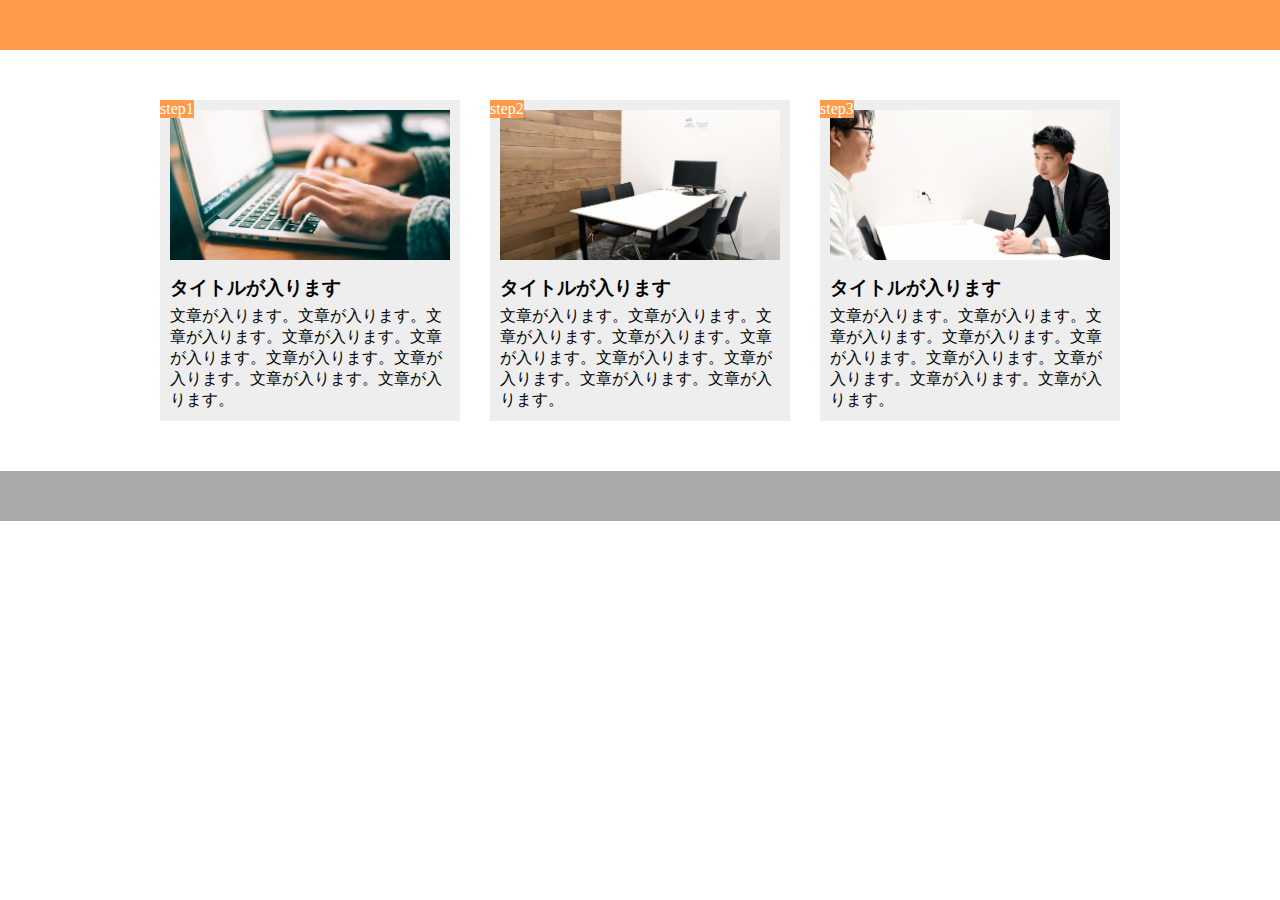
<file: chapter10_exercise/index.html>
<!DOCTYPE html>
<html lang="ja">
  <head>
    <meta charset="utf-8" />
    <link rel="stylesheet" href="style.css" />
    <title>９章演習問題</title>
  </head>

  <body>
    <header></header>
    <main>
      <div class="box-group">
        <div class="box">
          <span class="box-header">step1</span>
          <div class="box-image1"></div>
          <h3 class="box-title">タイトルが入ります</h3>
          <p class="box-text">文章が入ります。文章が入ります。文章が入ります。文章が入ります。文章が入ります。文章が入ります。文章が入ります。文章が入ります。文章が入ります。</p>
        </div>
        <div class="box">
          <span class="box-header">step2</span>
          <div class="box-image2"></div>
          <h3 class="box-title">タイトルが入ります</h3>
          <p class="box-text">文章が入ります。文章が入ります。文章が入ります。文章が入ります。文章が入ります。文章が入ります。文章が入ります。文章が入ります。文章が入ります。</p>
        </div>
        <div class="box">
          <span class="box-header">step3</span>
          <div class="box-image3"></div>
          <h3 class="box-title">タイトルが入ります</h3>
          <p class="box-text">文章が入ります。文章が入ります。文章が入ります。文章が入ります。文章が入ります。文章が入ります。文章が入ります。文章が入ります。文章が入ります。</p>
        </div>
      </div>
    </main>
    <footer></footer>
  </body
</file>
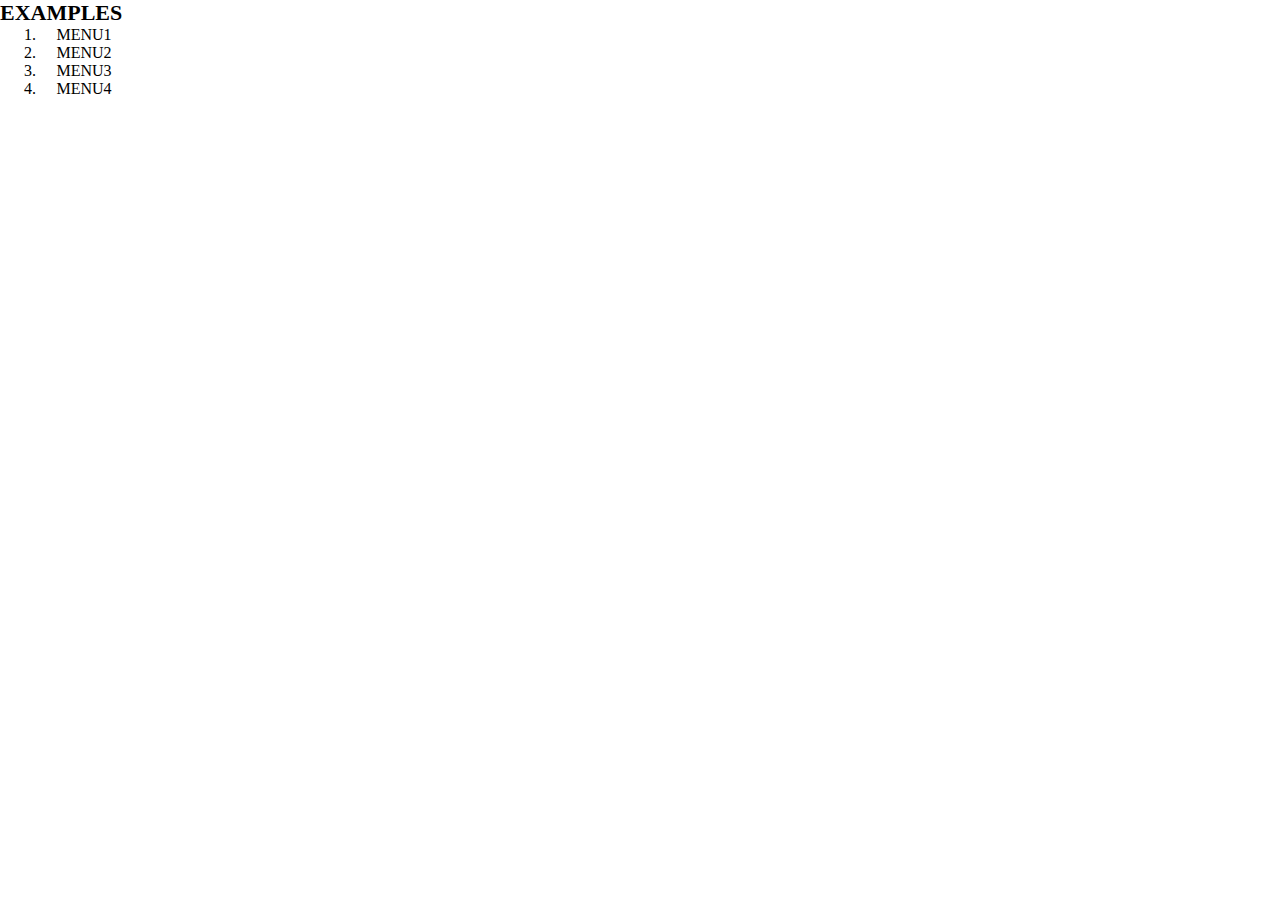
<file: chapter5_test/index.html>
<!DOCTYPE html>
<html lang="ja">
  <head>
    <meta charset="UTF-8" />
    <!-- CSSファイルの読込 -->
    <link rel="stylesheet" href="style.css" />
    <title>chapter5</title>
  </head>
  <body>
  <header>
    <h1 class="headline">EXAMPLES</h1>
    <nav class="nav">
      <ol class="list">
        <li class="list-item">MENU1</li>
        <li class="list-item">MENU2</li>
        <li class="list-item">MENU3</li>
        <li class="list-item">MENU4</li>
      </ol>
    </nav>
  </header>
  </body>
</html>
</file>
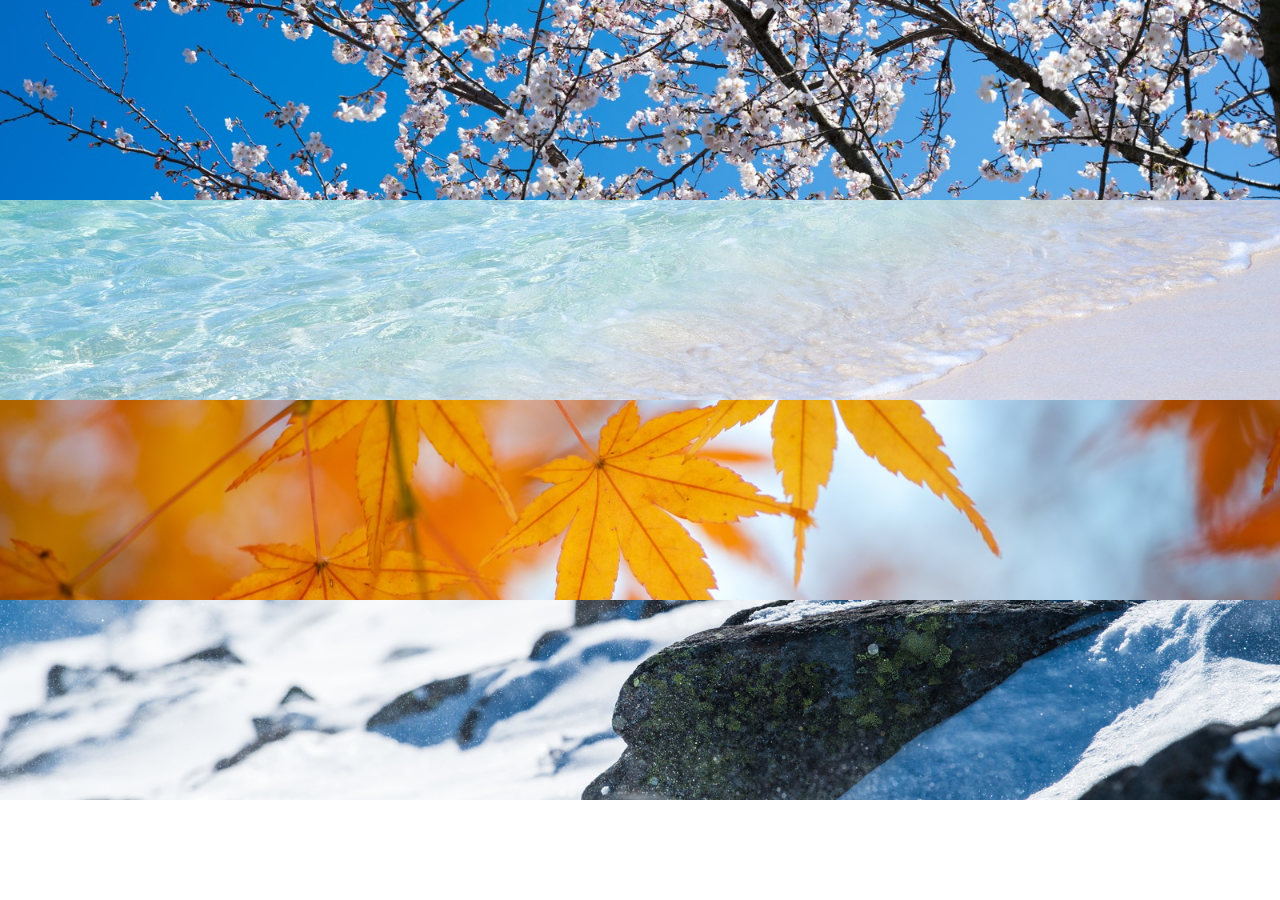
<file: chapter6_exercise/index.html>
<!DOCTYPE html>
<html lang="ja">
  <head>
    <meta charset="UTF-8" />
    <!-- CSSファイルの読込 -->
    <link rel="stylesheet" href="style.css" />
    <title>sample</title>
  </head>

<header class="main-visual">
  <div class="visual1"></div>
  <div class="visual2"></div>
  <div class="visual3"></div>
  <div class="visual4"></div>
</div>
</file>
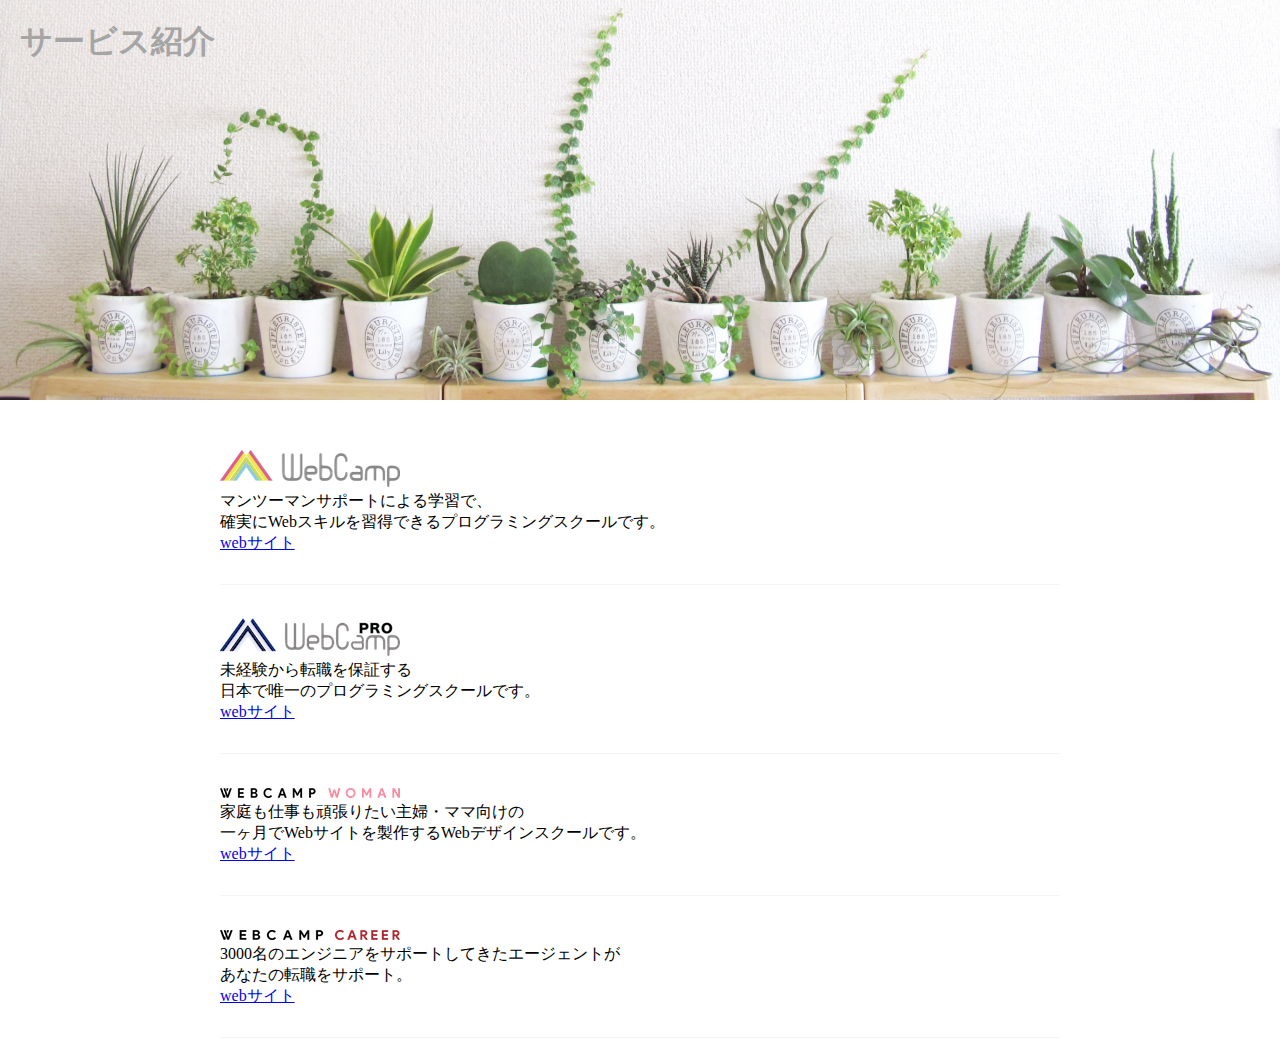
<file: chapter7_exercise/index.html>
<!DOCTYPE html>
<html lang="ja">
  <head>
    <meta charset="utf-8" />
    <link rel="stylesheet" href="style.css" />
    <title>７章演習問題</title>
  </head>

  <body>
    <header>
      <h1 class="page-header">サービス紹介</h1>
    </header>

    <main>
      <section class="main-box1">
        <img href="index.html" src="img/wc-logo.png"/>
        <p class="main-text">
          マンツーマンサポートによる学習で、<br>
          確実にWebスキルを習得できるプログラミングスクールです。
        </p>
        <a class="main-link" href="index.html">webサイト</a>
      </section>

      <section class="main-box2">
        <img href="index.html" src="img/wcp-logo.png"/>
        <p class="main-text">
          未経験から転職を保証する<br>
          日本で唯一のプログラミングスクールです。
        </p>
        <a class="main-link" href="index.html">webサイト</a>
      </section>


      <section class="main-box3">
        <img href="index.html" src="img/wcw-logo.png"/>
        <p class="main-text">
          家庭も仕事も頑張りたい主婦・ママ向けの<br>
          一ヶ月でWebサイトを製作するWebデザインスクールです。
        </p>
        <a class="main-link" href="index.html">webサイト</a>
      </section>


      <section class="main-box4">
        <img href="index.html" src="img/wcc-logo.png"/>
        <p class="main-text">
          3000名のエンジニアをサポートしてきたエージェントが<br>
          あなたの転職をサポート。
        </p>
        <a class="main-link" href="index.html">webサイト</a>
      </section>
    </main>
</file>
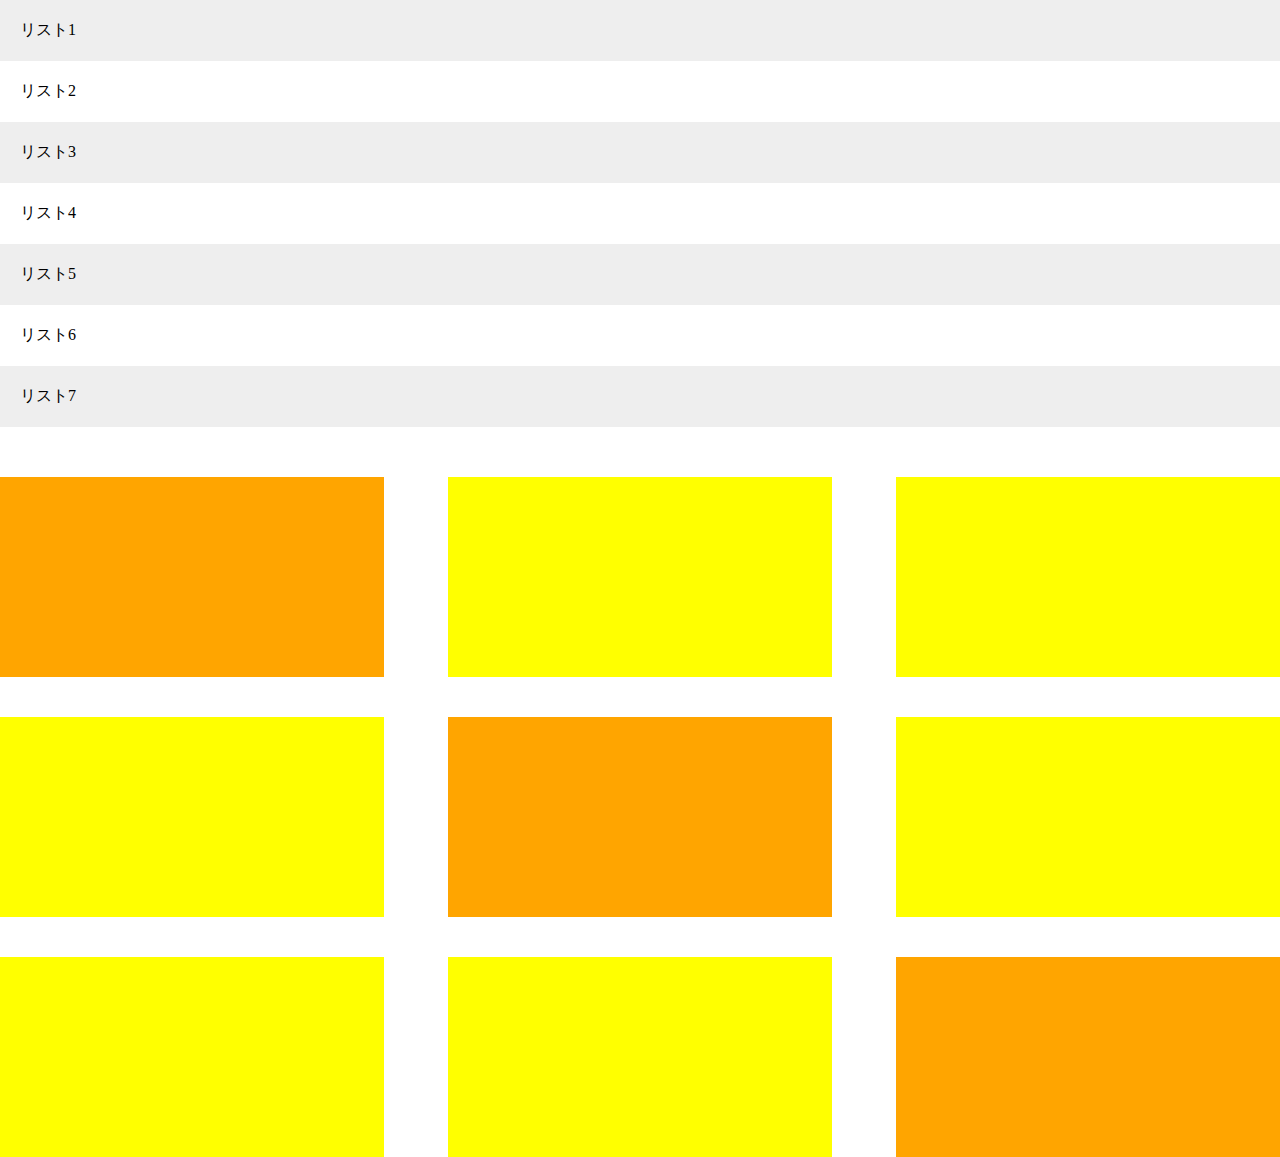
<file: chapter8_exercise/index.html>
<!DOCTYPE html>
<html lang="ja">
  <head>
    <meta charset="UTF-8" />
    <!-- CSSファイルの読込 -->
    <link rel="stylesheet" href="style.css" />
    <title>８章演習問題</title>
  </head>

  <body>
    <main>
      <ul class="list-group">
        <li class="list-group-item">リスト1</li>
        <li class="list-group-item">リスト2</li>
        <li class="list-group-item">リスト3</li>
        <li class="list-group-item">リスト4</li>
        <li class="list-group-item">リスト5</li>
        <li class="list-group-item">リスト6</li>
        <li class="list-group-item">リスト7</li>
      </ul>
      
      <div class="box-group">
        <div class="box"></div>
        <div class="box"></div>
        <div class="box"></div>
        <div class="box"></div>
        <div class="box"></div>
        <div class="box"></div>
        <div class="box"></div>
        <div class="box"></div>
        <div class="box"></div>
      </div>
    </main>
  </body>
</html>
</file>
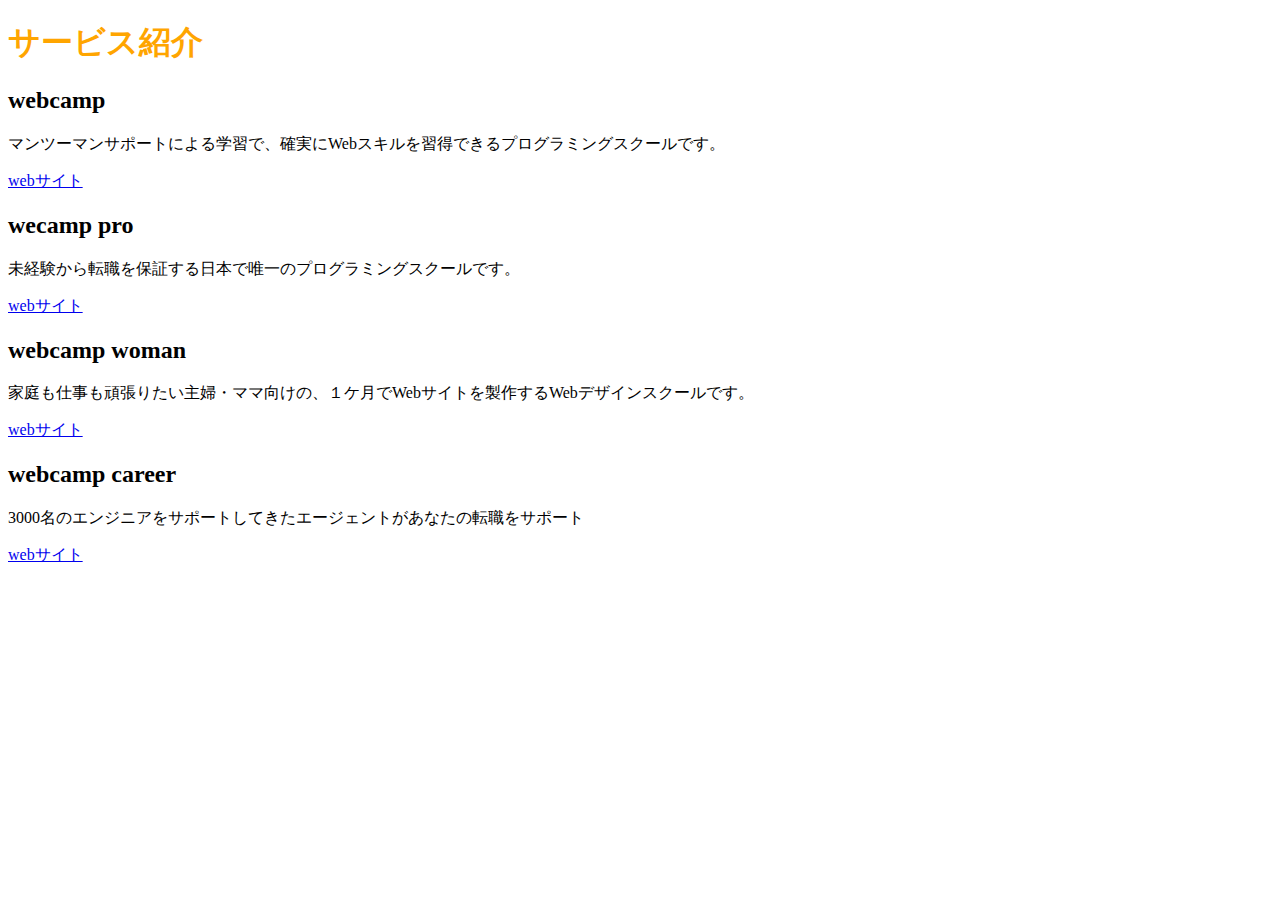
<file: chapter2_exercise.html>
<!DOCTYPE HTML>
<html lang="ja">
  <head>
    <meta charset="UTF-8" />
    <title>チャプター２エクササイズ</title>
    <link rel="stylesheet" href="chapter2_exercise.css" />
  </head>

  <body>
    <h1 id=title-id>サービス紹介</h1>

    <h2>webcamp</h2>
    <p>マンツーマンサポートによる学習で、確実にWebスキルを習得できるプログラミングスクールです。</p>
    <a href="https://">webサイト</a>

    <h2>wecamp pro</h2>
    <p>未経験から転職を保証する日本で唯一のプログラミングスクールです。</p>
    <a href="https://">webサイト</a>

    <h2>webcamp woman</h2>
    <p>家庭も仕事も頑張りたい主婦・ママ向けの、１ケ月でWebサイトを製作するWebデザインスクールです。</p>
    <a href="https://">webサイト</a>

    <h2>webcamp career</h2>
    <p>3000名のエンジニアをサポートしてきたエージェントがあなたの転職をサポート</p>
    <a href="https://">webサイト</a>

  </body>
</html>
</file>
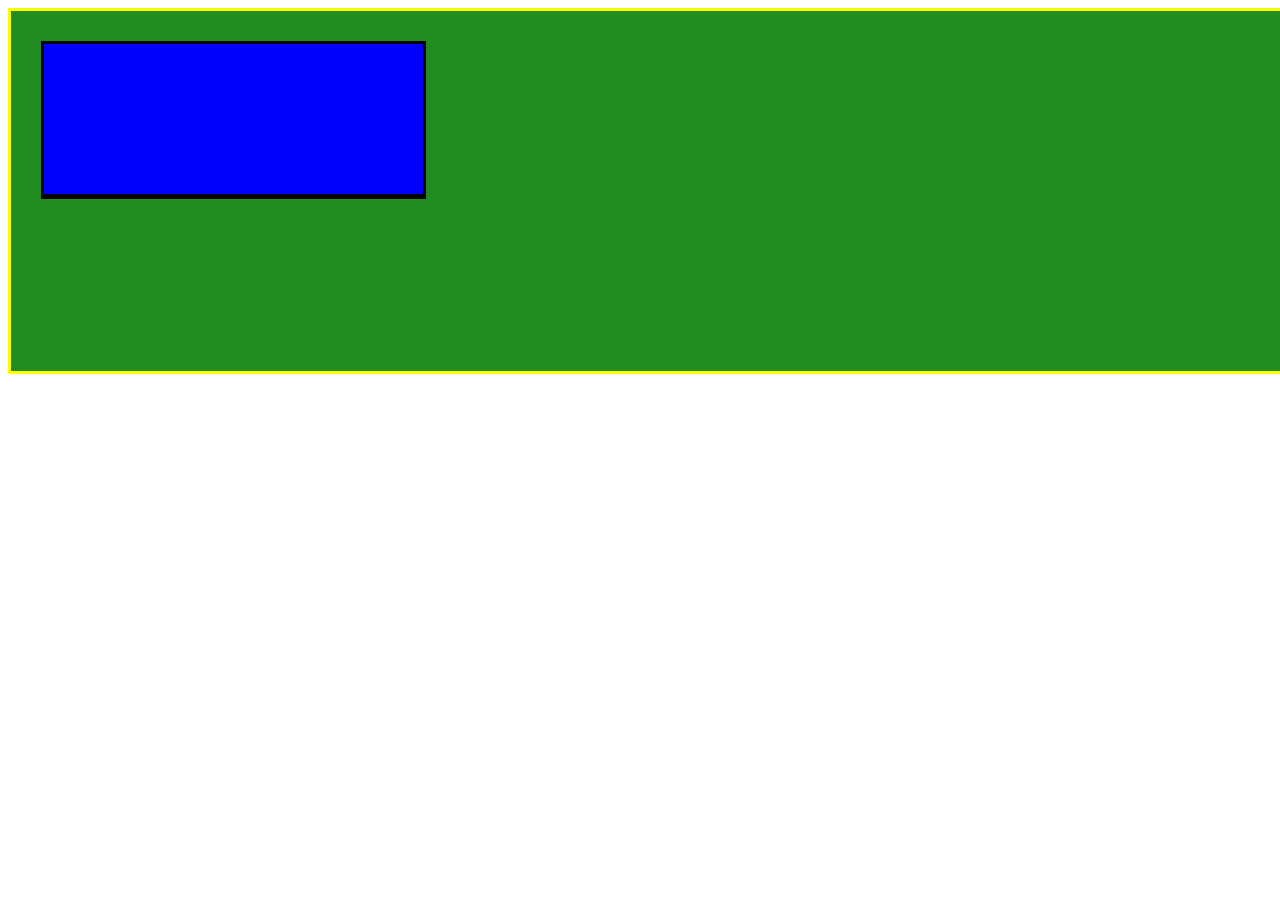
<file: box/box.html>
<!DOCTYPE html>
<html lang="ja">
  <head>
    <meta charset="UTF-8" />
    <!-- CSSファイルの読み込み -->
    <link rel="stylesheet" href="box.css" />
    <title>BOX</title>
  </head>

  <body>
    <!-- box1用のdiv -->
    <div class="box1">
      <div class="box2"></div>
    </div>
  </body>
</html>
</file>
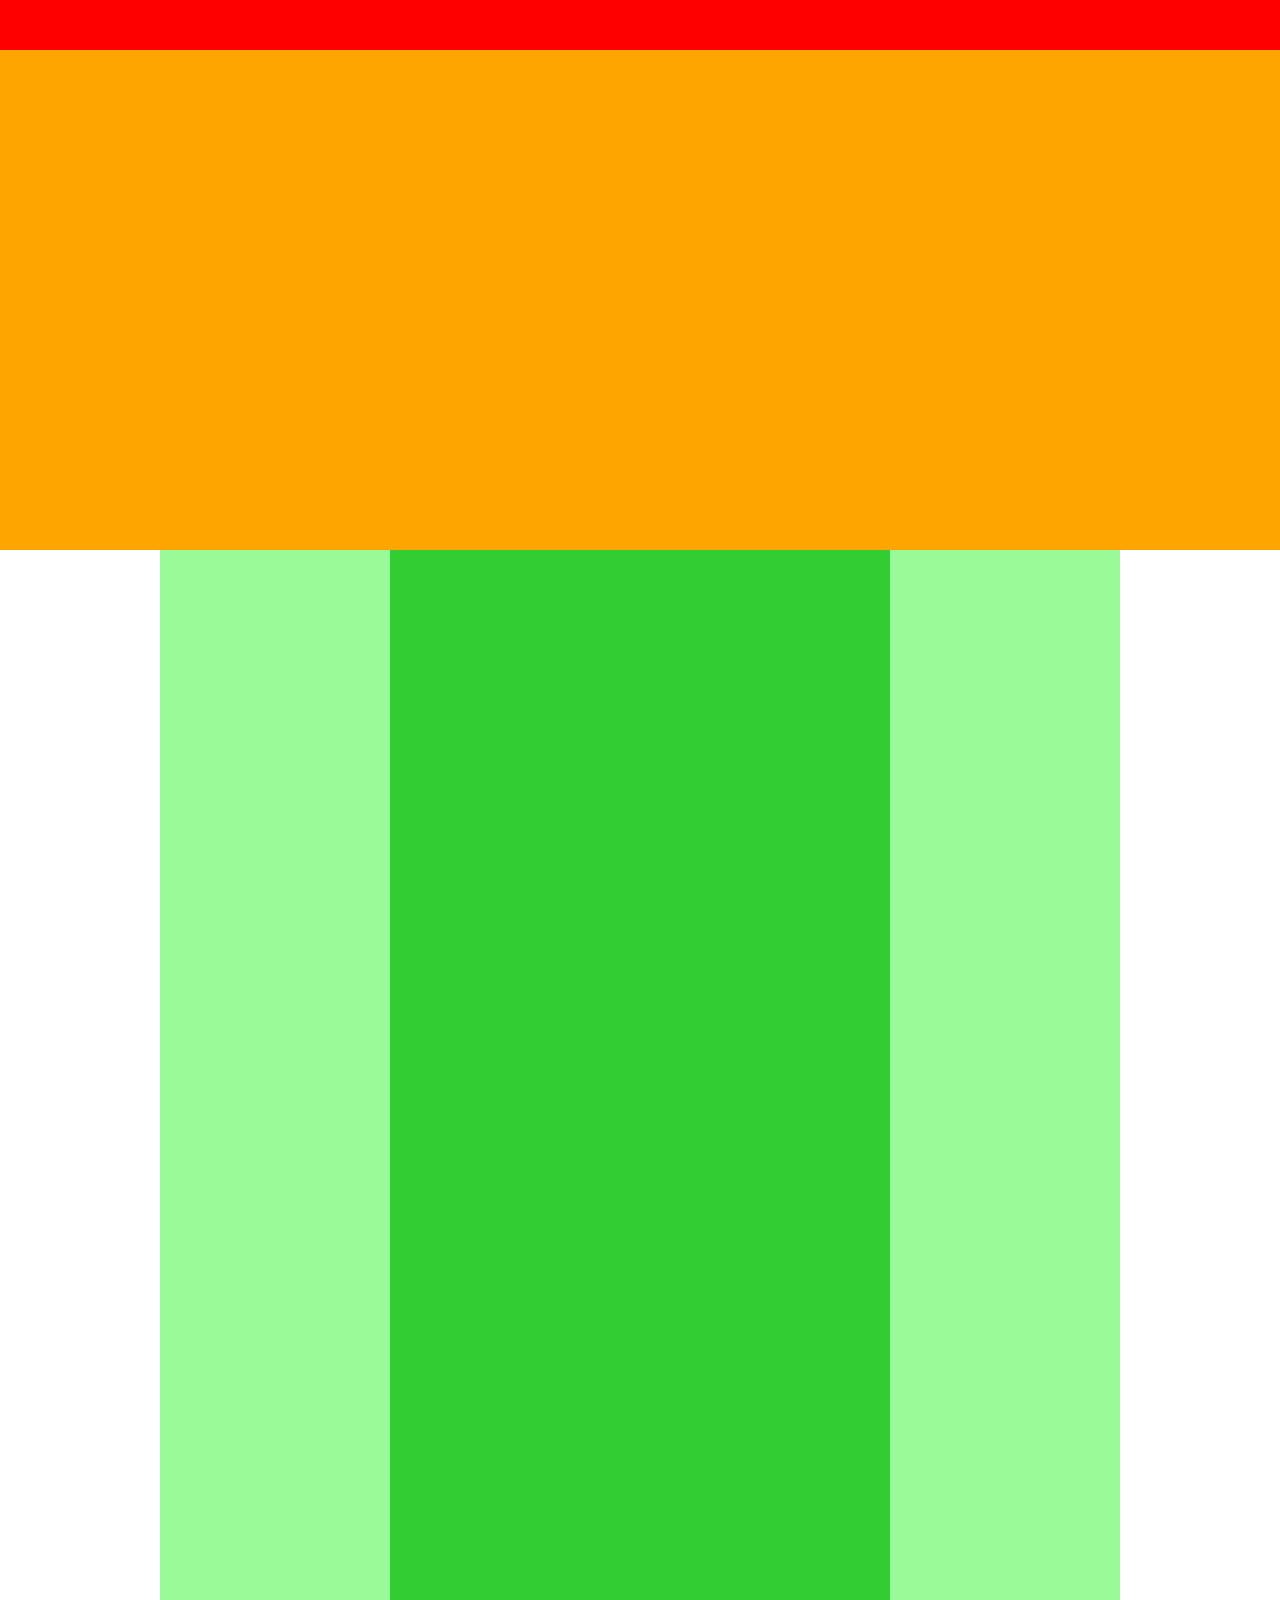
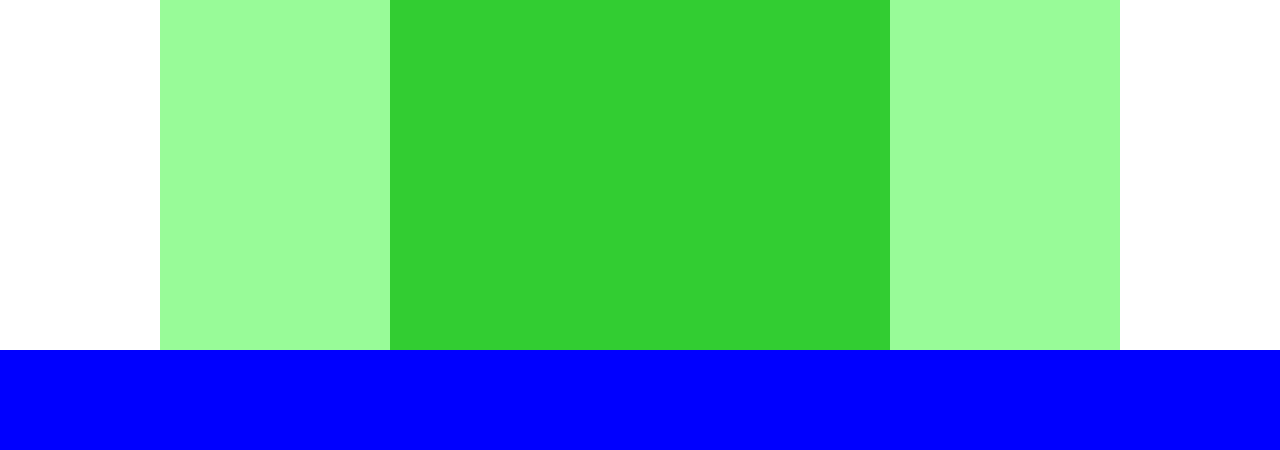
<file: chapter4_exercise/guide.html>
<!DOCTYPE html>
<html lang="ja">
  <head>
    <meta charset="UTF-8" />
    <!-- CSSファイルの読込 -->
    <link rel="stylesheet" href="style.css" />
    <title>guide</title>
  </head>

  <body>
    <!-- header用のdiv -->
    <div class="header"></div>

    <!-- main-visual用のdiv-->
    <div class="main-visual"></div>

    <!-- main用のdiv -->
    <div class="main">
      <div class="sidebar1"></div>
      <div class="blog"></div>
      <div class="sidebar2"></div>
    </div>

    <!-- footer用のdiv-->
    <div class="footer"></div>

  </body>
</html>
</file>
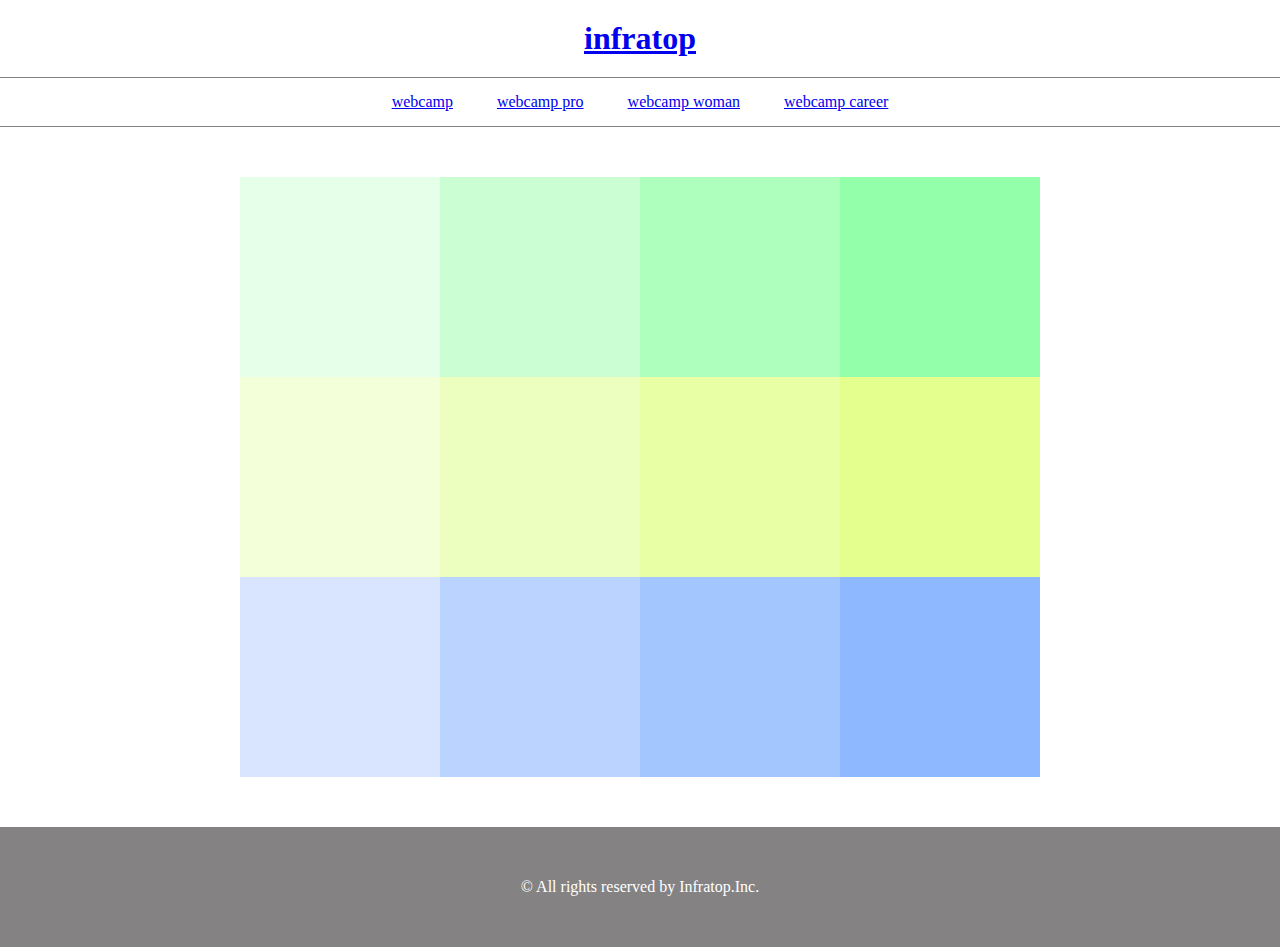
<file: chapter5_exercize/guide.html>
<!DOCTYPE html>
<html lang="ja">
  <head>
    <meta charset="UTF-8" />
    <link rel="stylesheet" href="style.css" />
    <title>chapter5_exercize</title>
  </head>
  <body>
  <header>
    <h1><a href="http:infratop.jp">infratop</a></h1>
  </header>

    <nav class="nav">
      <ol class="list">
        <li class="list-item">
          <a href="http://web-camp.io/">webcamp</a>
        </li>
        <li class="list-item">
          <a href="http://web-camp.io/pro/">webcamp pro</a>
        </li>
        <li class="list-item">
          <a href="http://web-camp.io/woman/">webcamp woman</a>
        </li>
        <li class="list-item">
          <a href="http://web-camp.io/career/">webcamp career</a>
        </li>
      </ol>
    </nav>

  <main>
    <div class="main">
      <div class="container1-box1"></div>
      <div class="container1-box2"></div>
      <div class="container1-box3"></div>
      <div class="container1-box4"></div>
      <div class="container2-box1"></div>
      <div class="container2-box2"></div>
      <div class="container2-box3"></div>
      <div class="container2-box4"></div>
      <div class="container3-box1"></div>
      <div class="container3-box2"></div>
      <div class="container3-box3"></div>
      <div class="container3-box4"></div>
      <div class="container4-box1"></div>
      <div class="container4-box2"></div>
      <div class="container4-box3"></div>
      <div class="container4-box4"></div>
      </div>
    </div>
  </main>

  <footer>
    <p class="footer-copyright">&copy; All rights reserved by Infratop.Inc.</p>
  </footer>
  </body>
</html>
</file>
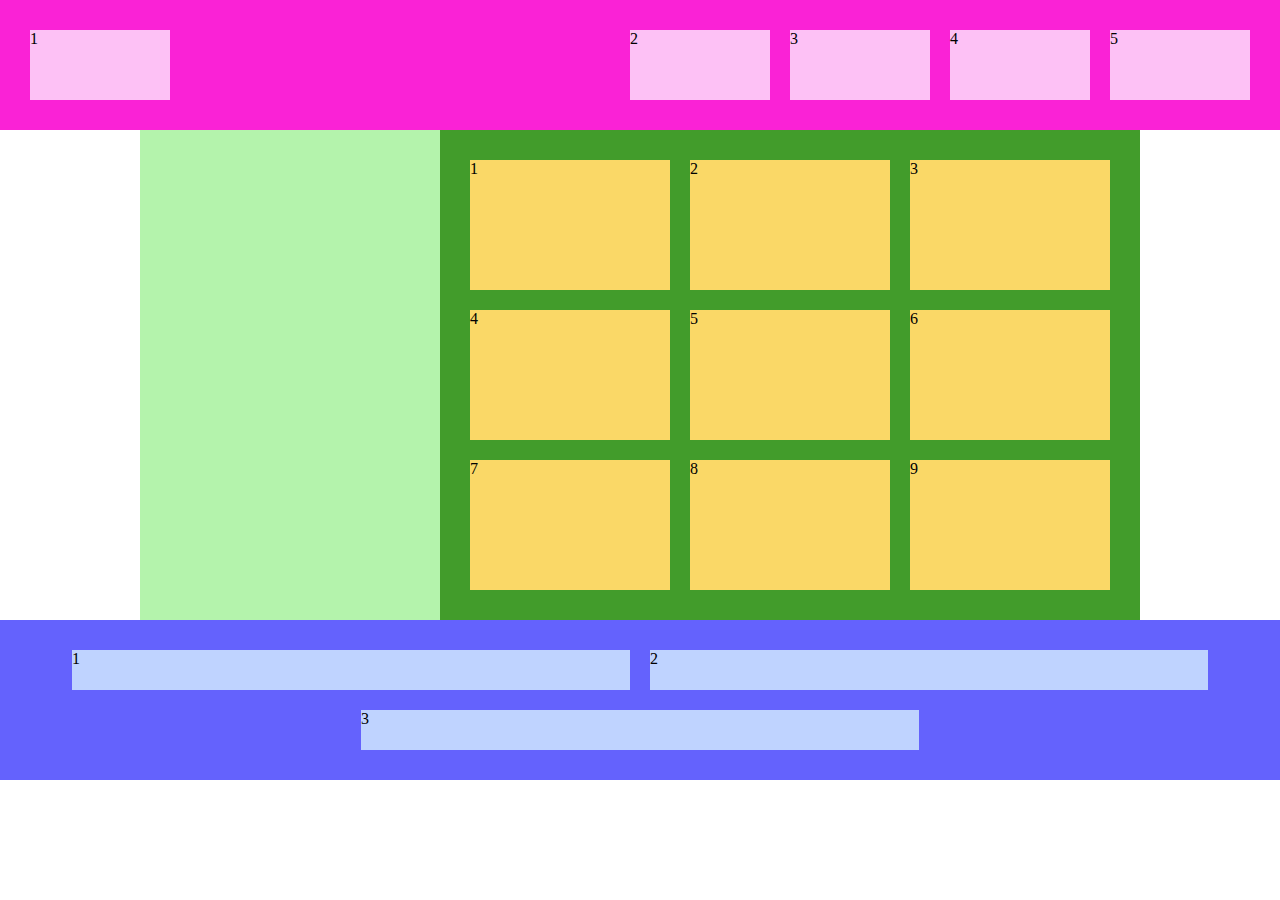
<file: flexbox_exercise/flex.html>
<!DOCTYPE html>
  <html lang="ja">
    <head>
      <meta charset="utf-8" />
      <meta name="viewport" content="width=device-width, initial-scale=1.0">
      <link rel="stylesheet" href="style.css" />
      <title>flex演習問題</title>
    </head>

    <body>
      <header>
        <div>1</div>
        <div>2</div>
        <div>3</div>
        <div>4</div>
        <div>5</div>
      </header>
      <main>
        <div class="sidebar"></div>
        <div class="main-flex">
          <div>1</div>
          <div>2</div>
          <div>3</div>
          <div>4</div>
          <div>5</div>
          <div>6</div>
          <div>7</div>
          <div>8</div>
          <div>9</div>
        </div>
      </main>
      <footer>
        <div>1</div>
        <div>2</div>
        <div>3</div>
      </footer>
    </body
  </html>
</file>
<file: chapter10_exercise/style.css>
* {
  margin: 0;
  padding: 0px;
  box-sizing: border-box;
}

header {
  height: 50px;
  background-color: #FF9A4B;
}

main {
  text-align: center;
}

.box-group {
  margin: 50px auto;
  width: 960;
  display: inline-flex;
}

.box {
  width: 300px;
  margin-right: 30px;
  padding: 10px;
  background-color: #EEEEEE;
  position: relative;
}

.box-header {
  background-color: #FF9A4B;
  position: absolute;
  top: 0;
  left: 0;
  color: #FFFFFF;
}

.box-image1 {
  height: 150px;
  background-image: url(img/flow01.png);
  background-size: cover;
  background-position: bottom;
}

.box-image2 {
  height: 150px;
  background-size: cover;
  background-position: bottom;
  background-image: url(img/flow02.png);
}

.box-image3 {
  height: 150px;
  background-size: cover;
  background-position: bottom;
  background-image: url(img/flow03.png);
}

.box-title {
  text-align: left;
  padding: 15px 0 5px 0;
}

.box-text {
  text-align: left;
}

.box:last-child {
  margin-right: 0;
}

footer {
  height: 50px;
  background-color: #AAAAAA;
}

@media screen and (max-width: 768px) {
  .box-group {
    width: 90%;
    display: block;
  }

  .box {
    width: 100%;
    margin-bottom: 20px;
  }

  .box:last-child {
    margin-bottom: 0;
  }
}
</file>
<file: chapter5_test/style.css>
* {
  margin: 0;
  padding: 0;
  box-sizing: border-box;
}

header {
  width: 10%;
}

.headline {
  font-size: 22px;
}

.nav {
  text-align: center;
}

.list {
  padding-left: 40px;
}
</file>
<file: chapter6_exercise/style.css>
* {
  margin: 0;
  padding: 0;
  box-sizing: border-box;
}

.visual1 {
  background-image: url(img/box1.jpg);
  height: 200px;
  background-size: cover;
  background-position: center;
}

.visual2 {
  background-image: url(img/box2.jpg);
  height: 200px;
  background-size: cover;
  background-position: center;
}

.visual3 {
  background-image: url(img/box3.jpg);
  height: 200px;
  background-size: cover;
  background-position: center;
}

.visual4 {
  background-image: url(img/box4.jpg);
  height: 200px;
  background-size: cover;
  background-position: center;
}
</file>
<file: chapter7_exercise/style.css>
* {
  margin: 0;
  padding: 0;
  box-sizing: border-box;
}

header {
  background-image: url(img/mv.jpg);
  height: 400px;
  width: 100%;
  background-size: cover;
  background-position: bottom;
}

.page-header {
  color: #a5a5a5;
  padding: 20px;
}

main {
  width: 840px;
  margin: 50px auto;
  margin-bottom: 20px;
}

.main-box1 {
  padding: 0 0 30px 0;
  border-bottom: 1px solid #f4f4f4;
}

.main-box2 {
  padding: 30px 0 30px 0;
  border-bottom: 1px solid #f4f4f4;
}

.main-box3 {
  padding: 30px 0 30px 0;
  border-bottom: 1px solid #f4f4f4;
}

.main-box4 {
  padding: 30px 0 30px 0;
  border-bottom: 1px solid #f4f4f4;
}
</file>
<file: chapter8_exercise/style.css>
* {
  margin: 0 auto;
  padding: 0;
  box-sizing: border-box;
}
.main {
  width: 960px;
  margin: 50px auto;
}

.list-group {
  margin-bottom: 50px;
}

.list-group-item {
  list-style: none;
  padding: 20px;
}

.list-group-item:nth-child(2n+1) {
  background-color: #eee;
}

.box-group {
  display: flex;
  flex-wrap: wrap;
}

.box {
  background-color: yellow;
  height: 200px;
  width: 30%;
  margin-bottom: 40px;
  margin-right: 5%;
}

.box:nth-child(3n) {
  margin-right: 0;
}

.box:nth-child(4n+1) {
  background-color: orange;
}

.box:nth-last-child(-n + 3) {
  margin-bottom: 0px;
}
</file>
<file: chapter2_exercise.css>
#title-id {
  color: orange;
}
</file>
<file: box/box.css>
.box1 {
  width: 100%;
  height: 300px;
  background-color: #228b22;
  border: solid yellow;
  border-right: 5px;
  padding: 30px;
}

.box2 {
  width: 30%;
  height: 50%;
  background-color: blue;
  /* 指定方法（box2の周囲すべてに枠線を設定する場合） */
  border: solid black;
  border-bottom-width: 5px;
}
</file>
<file: chapter4_exercise/style.css>
* {
  margin: 0;
  padding: 0;
  box-sizing: border-box;
}

.header {
  width: 100%; /* 横幅いっぱい */
  height: 50px;
  background-color: red; /* 背景色red */
}

.main-visual {
  width: 100%; /* 横幅いっぱい */
  height: 500px;
  background-color: orange; /* 背景色orange */
}

.main {
  width: 960px;

  display: flex; /* Flexboxの利用 */
  justify-content: center; /* 子要素の横並び・中央寄せ */
  margin: 0 auto; /* 中央寄せ（左右に余白がないとできない） */
}

.sidebar1 {
  width: 230px;
  height: 1400px; /* 高さ1400px */
  background-color: palegreen; /* 背景色palegreen */
}

.blog {
  width: 500px;
  height: 1400px; /* 高さ1400px */
  background-color: limegreen; /* 背景色limegreen */
}

.sidebar2 {
  width: 230px;
  height: 1400px; /* 高さ1400px */
  background-color: palegreen; /* 背景色palegreen */
}

.footer {
  width: 100%; /* 横幅いっぱい */
  height: 100px;
  background-color: blue; /* 背景色blue */
}
</file>
<file: chapter5_exercize/style.css>
* {
  margin: 0 auto;
  padding: 0;
  box-sizing: border-box;
}

header {
  width: 100%;
  padding:20px 0;
  text-align: center;
}

.list {
  padding: 15px 0;
  margin: 0 auto;
  text-align: center;
  border-top: 1px solid #848282;
  border-bottom: 1px solid #848282;

}

.list-item {
  margin: 0 20px;
  list-style: none;
  display: inline-block;
}

.main {
  width: 800px;
  margin: 50px auto;
  display: flex;
  flex-wrap: wrap;
}

.container {
  width: 800px;
  font-size: 0px;
}

.container1-box1 {
  width: 25%;
  background-color: #e6ffe9;
  height: 200px;
}

.container1-box2 {
  width: 25%;
  background-color: #cbffd3;
  height: 200px;
}

.container1-box3 {
  width: 25%;
  background-color: #aeffbd;
  height: 200px;
}
.container1-box4 {
  width: 25%;
  background-color: #93ffab;
  height: 200px;
}

.container2-box1 {
  width: 25%;
  height: 200px;
  background-color: #f3ffd8;
}

.container2-box2 {
  width: 25%;
  height: 200px;
  background-color: #edffbe;
}

.container2-box3 {
  width: 25%;
  height: 200px;
  background-color: #e9ffa5;
}

.container2-box4 {
  width: 25%;
  height: 200px;
  background-color: #e4ff8d;
}

.container3-box1 {
  width: 25%;
  height: 200px;
  background-color: #d9e5ff;
}

.container3-box2 {
  width: 25%;
  height: 200px;
  background-color: #bad3ff;
}

.container3-box3 {
  width: 25%;
  height: 200px;
  background-color: #a4c6ff;
}

.container3-box4 {
  width: 25%;
  height: 200px;
  background-color: #8eb8ff;
}

footer {
  width: 100%;
  height: 120px;
  line-height: 120px;
  text-align: center;
  background-color: #848282;
}

.footer-copyright {
  color: #fff;
}
</file>
<file: flexbox_exercise/style.css>
* {
  margin: 0;
  padding: 0;
  box-sizing: border-box;
}

header {
  background-color: rgb(250, 34, 214);
  display: flex;
  width: 100%;
  padding: 30px 20px;
  justify-content: flex-end;
}

header > div {
  background-color: rgb(253, 193, 245);
  margin: 0 10px;
  flex-basis: 140px;
  height: 70px;
}

header > div:first-child {
  margin-right: auto;
}

main {
  display: flex;
  justify-content: center;
}

.sidebar {
  background-color: rgb(180, 243, 172);
  width: 300px
}

.main-flex {
  background-color: rgb(66, 156, 43);
  max-width: 700px;
  flex-grow: 1;
  display: flex;
  padding: 20px;
  flex-wrap: wrap;
  justify-content: center;
}

.main-flex div {
  background-color: rgb(250, 216, 103);
  flex-basis: 200px;
  height: 130px;
  margin: 10px;
}

footer {
  background-color: rgb(100, 98, 253);
  padding: 20px;
  display: flex;
  flex-wrap: wrap;
  justify-content: center;
}

footer div {
  background-color: rgb(191, 211, 255);
  flex-basis: 45%;
  max-width: 600px;
  height: 40px;
  margin: 10px;
}
</file>
